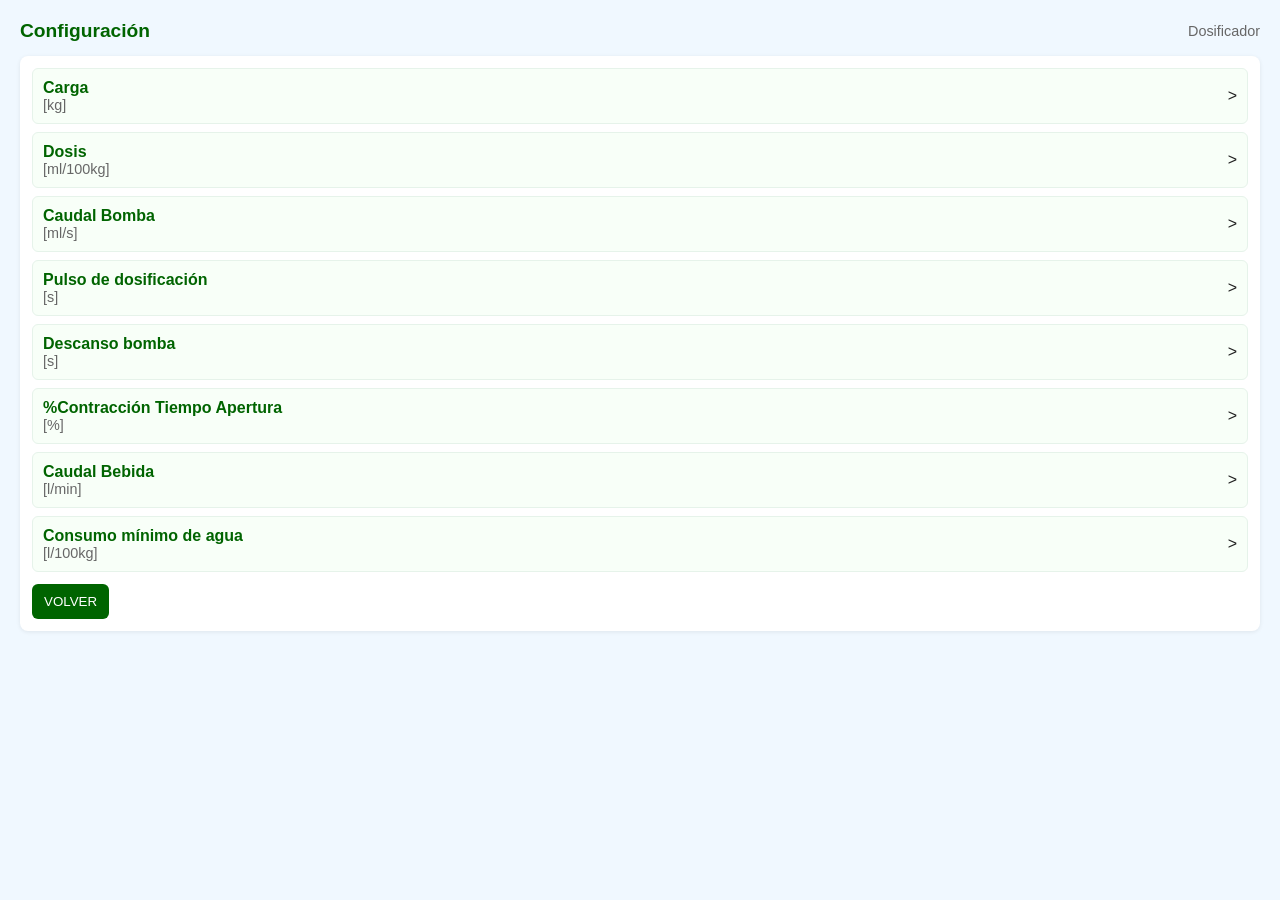
<file: html/configuracion.html>
<!DOCTYPE html>
<html lang="es">
<head>
<meta charset="utf-8">
<meta name="viewport" content="width=device-width,initial-scale=1">
<title>Dosificador — Configuración</title>
<style>
  :root{--bg:#f0f8ff;--accent:#006400;--muted:#666}
  body{font-family:Arial,Helvetica,sans-serif;margin:0;padding:20px;background:var(--bg);color:#222}
  header{display:flex;align-items:center;gap:12px}
  h1{margin:0;color:var(--accent);font-size:1.2rem}
  .card{background:#fff;border-radius:8px;padding:12px;margin-top:14px;box-shadow:0 1px 4px rgba(0,0,0,0.08)}
  .list{display:flex;flex-direction:column;gap:8px}
  .item{display:flex;justify-content:space-between;align-items:center;padding:10px;border-radius:6px;background:#f8fff8;cursor:pointer;border:1px solid #e6f3ea}
  .item:hover{background:#eef9ee}
  .label{font-weight:600;color:var(--accent)}
  .unit{color:var(--muted);font-size:0.9rem}
  .buttons{display:flex;gap:8px;margin-top:12px}
  button{background:var(--accent);color:#fff;border:none;padding:10px 12px;border-radius:6px;cursor:pointer}
  button.ghost{background:#fff;color:var(--accent);border:1px solid #cfead8}
</style>
</head>
<body>
<header>
  <h1>Configuración</h1>
  <div style="margin-left:auto" class="unit">Dosificador</div>
</header>

<div class="card">
  <div class="list">
    <div class="item" data-name="carga" onclick="openItem('carga')">
      <div><div class="label">Carga</div><div class="unit">[kg]</div></div>
      <div>></div>
    </div>
    <div class="item" data-name="dosis" onclick="openItem('dosis')">
      <div><div class="label">Dosis</div><div class="unit">[ml/100kg]</div></div><div>></div>
    </div>
    <div class="item" data-name="qbomba" onclick="openItem('qbomba')">
      <div><div class="label">Caudal Bomba</div><div class="unit">[ml/s]</div></div><div>></div>
    </div>
    <div class="item" data-name="pulso" onclick="openItem('pulso')">
      <div><div class="label">Pulso de dosificación</div><div class="unit">[s]</div></div><div>></div>
    </div>
    <div class="item" data-name="descanso" onclick="openItem('descanso')">
      <div><div class="label">Descanso bomba</div><div class="unit">[s]</div></div><div>></div>
    </div>
    <div class="item" data-name="contraccion" onclick="openItem('contraccion')">
      <div><div class="label">%Contracción Tiempo Apertura</div><div class="unit">[%]</div></div><div>></div>
    </div>
    <div class="item" data-name="qbebida" onclick="openItem('qbebida')">
      <div><div class="label">Caudal Bebida</div><div class="unit">[l/min]</div></div><div>></div>
    </div>
    <div class="item" data-name="aguaconsumo" onclick="openItem('aguaconsumo')">
      <div><div class="label">Consumo mínimo de agua</div><div class="unit">[l/100kg]</div></div><div>></div>
    </div>
  </div>

  <div class="buttons">
    <button onclick="volver()">VOLVER</button>
  </div>
</div>

<script>
function openItem(name){ location.href = '/html/config_item.html?name=' + encodeURIComponent(name); }
function volver(){ location.href = '/html/index.html'; }
</script>
</body>
</html>
</file>
